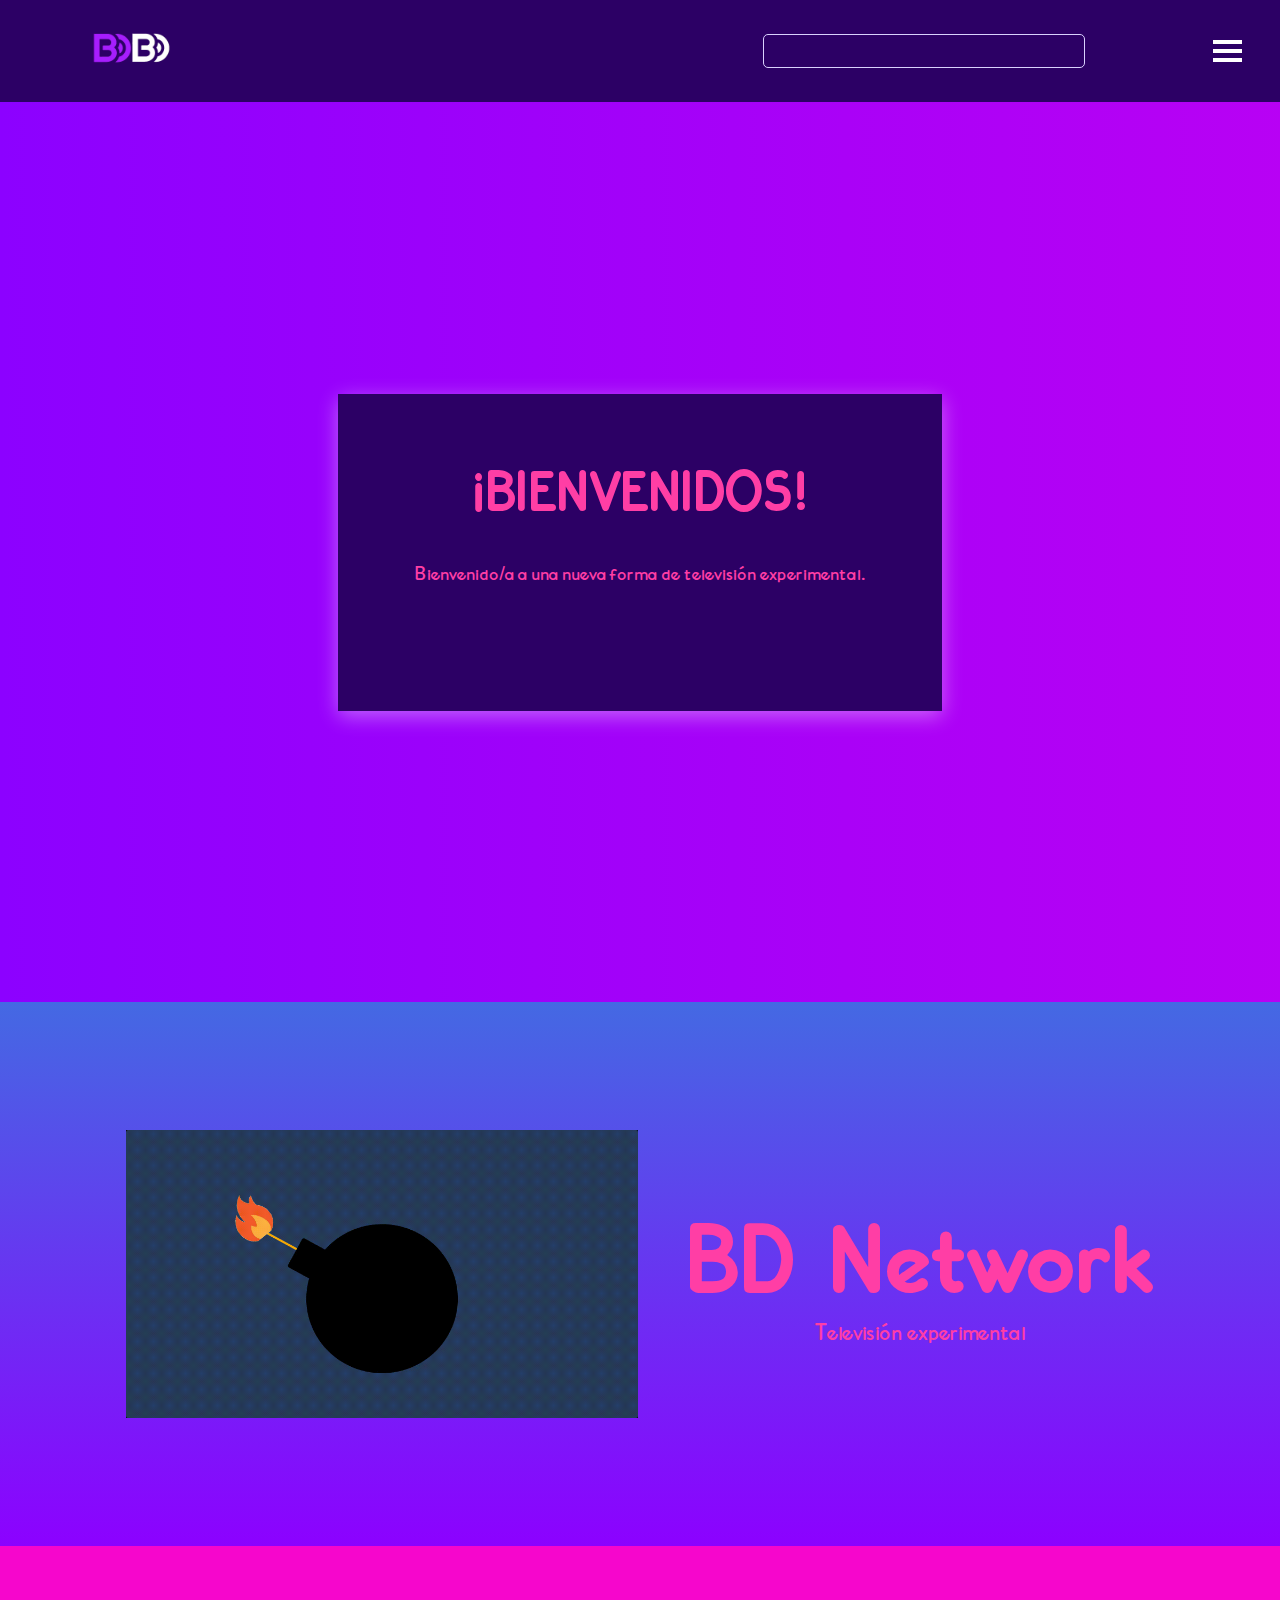
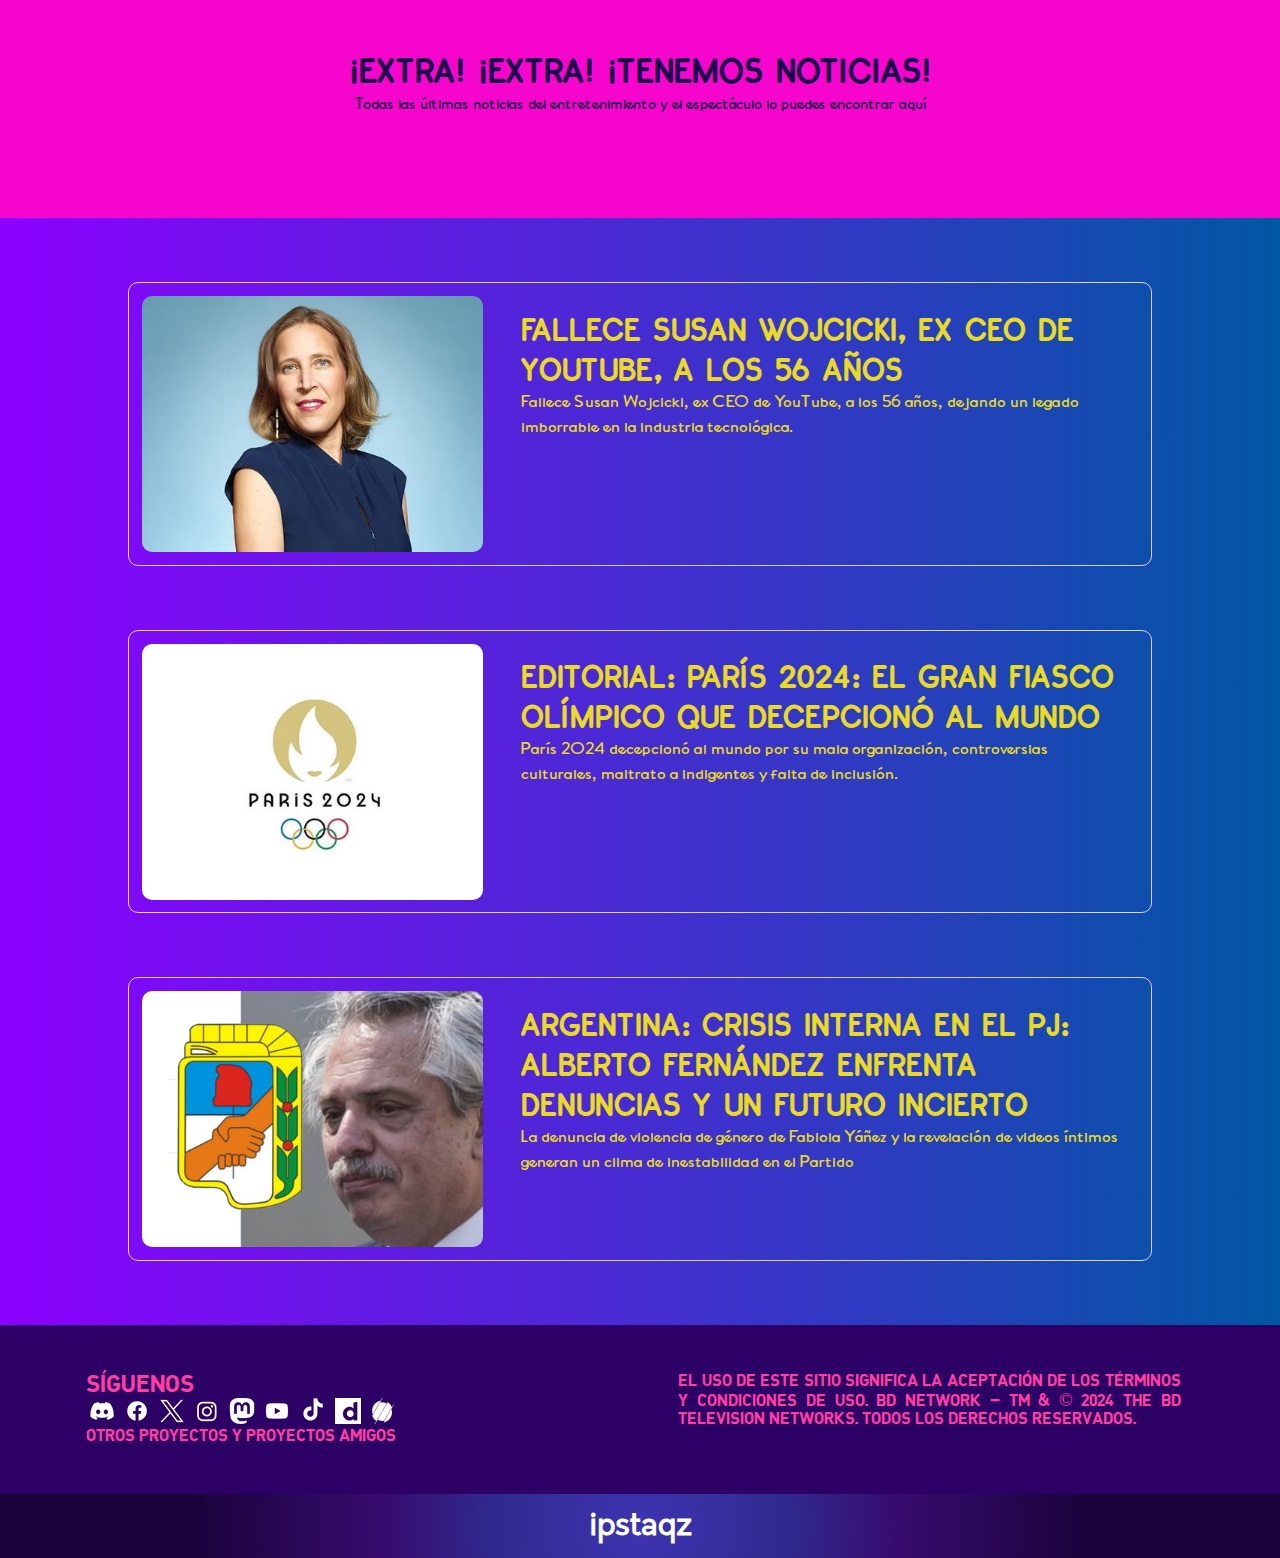
<file: index.html>
<!DOCTYPE html>
<html lang="es">

<script src="sidenav_script.js"></script>

<head>
    <meta charset="UTF-8">
    <meta name="viewport" content="width=device-width, initial-scale=1.0">
    <title>BD Nami</title>

    <link rel="stylesheet" href="sidenav_script.css">
    <link rel="stylesheet" href="style.css">
    <link rel="stylesheet" href="fonts.css">
    <link rel="stylesheet" href="responsive_index.css">


</head>

<body>

    <div id="myNav" class="overlay">
        <a href="javascript:void(0)" class="closebtn" onclick="closeNav()">&times;</a>
        <div class="overlay-content">
            <a id="lk_inicio" href="index.html">Inicio</a>
            <a id="lk_border" href="about.html">Acerca de</a>
            <a id="lk_border" href="programacion.html">Programacion</a>
            <a id="lk_border" href="live.html">En vivo</a>
            <a id="lk_border" href="BDNews.html">BDNews</a>
            <a href="#contacto.html">Contacto</a>
        </div>
    </div>


    <div id="mySidenav" class="sidenav">
        <a href="javascript:void(0)" class="closebtn" onclick="closeNav()">&times;</a>

        <a id="lk_inicio" href="index.html">Inicio</a>
        <a id="lk_border" href="about.html">Acerca de</a>
        <a id="lk_border" href="programacion.html">Programacion</a>
        <a id="lk_border" href="live.html">En vivo</a>
        <a id="lk_border" href="BDNews.html">BDNews</a>
        <a href="#contacto.html">Contacto</a>

    </div>

    <div id="main">

        <div class="menu">
            <div class="head">
                <div class="logo">
                    <a href="index.html"><img src="BD_logo.gif" alt="BD Network Logo"></a>
                </div>
            </div>



            <div class="btn_menu">
                <input type="text">
                <div class="sidenav_cont" onclick="openNav()">
                    <div class="bar1"></div>
                    <div class="bar2"></div>
                    <div class="bar3"></div>
                </div>
            </div>

        </div>

        <div class="container_bienve">
            <div class="bienvenidos">
                <h1>¡BIENVENIDOS!</h1>
                <br><br>
                <p>Bienvenido/a a una nueva forma de televisión experimental.</p>
                <br><br><br><br>
            </div>
        </div>


        <div class="kaboom_container">

            <div class="kboom">
                <img src="kboom.gif" alt="kboom">
                <div class="BD_container">
                    <h1>BD Network</h1>
                    <p>Televisión experimental</p>
                </div>
            </div>
        </div>

        <div class="extra">
            <h1>¡EXTRA! ¡EXTRA! ¡TENEMOS NOTICIAS!</h1>
            <p>Todas las últimas noticias del entretenimiento y el espectáculo lo puedes encontrar aquí</p>
        </div>

        <div class="container_articulos">

            <div class="articulo">
                <div class="img_art_cont">
                    <img src="photos/susan.png" alt="SUSAN WOJCICKI">
                </div>
                <div class="art_text_container">

                    <h1>FALLECE SUSAN WOJCICKI, EX CEO DE YOUTUBE, A LOS 56 AÑOS</h1>
                    <p>Fallece Susan Wojcicki, ex CEO de YouTube, a los 56 años, dejando un legado imborrable en la
                        industria tecnológica.</p>
                </div>
            </div>

            <div class="articulo">
                <div class="img_art_cont">
                    <img src="photos/olimpicos24.png" alt="Logo juegos olimpicos paris 2024">
                </div>


                <div class="art_text_container">
                    <h1>EDITORIAL: PARÍS 2024: EL GRAN FIASCO OLÍMPICO QUE DECEPCIONÓ AL MUNDO</h1>
                    <p>París 2024 decepcionó al mundo por su mala organización, controversias culturales, maltrato a
                        indigentes y falta de inclusión.</p>
                </div>
            </div>

            <div class="articulo">
                <div class="img_art_cont">
                    <img src="photos/alberto.png" alt="Logo juegos olimpicos paris 2024">
                </div>
                <div class="art_text_container">
                    <h1>ARGENTINA: CRISIS INTERNA EN EL PJ: ALBERTO FERNÁNDEZ ENFRENTA DENUNCIAS Y UN FUTURO INCIERTO
                    </h1>

                    <p>La denuncia de violencia de género de Fabiola Yáñez y la revelación de videos íntimos generan un
                        clima de inestabilidad en el Partido</p>
                </div>
            </div>
        </div>

        <footer>


            <div class="right">
                <p id="txt_siguenos">SÍGUENOS</p>
                <div class="cont_icons">
                    <a href="#discord"><img src="icons/discord.png" alt="Discord"></a>
                    <a href="#facebook"><img src="icons/facebook.png" alt="facebook"></a>
                    <a href="#x"><img src="icons/x.png" alt="x"></a>
                    <a href="#instagram"><img src="icons/instagram.png" alt="instagram"></a>
                    <a href="#mastodon"> <img src="icons/mastodon.png" alt="mastodon"></a>
                    <a href="#youtube"><img src="icons/youtube.png" alt="youtube"></a>
                    <a href="#tiktok"><img src="icons/tiktok.png" alt="tiktok"></a>
                    <a href="#dailymotion"><img src="icons/dailymotion.png" alt="dailymotion"></a>
                    <a href="#triller"><img src="icons/triller.png" alt="triller"></a>
                </div>
                <p>OTROS PROYECTOS Y PROYECTOS AMIGOS</p>
            </div>

            <div class="left">
                <p>EL USO DE ESTE SITIO SIGNIFICA LA ACEPTACIÓN DE LOS TÉRMINOS Y CONDICIONES DE USO. BD NETWORK – TM &
                    ©
                    2024 THE BD TELEVISION NETWORKS. TODOS LOS DERECHOS RESERVADOS.</p>
            </div>
        </footer>
    </div>

    <div class="ipstaqz">
        <h1>ipstaqz</h1>
    </div>

</body>

</html>
</file>
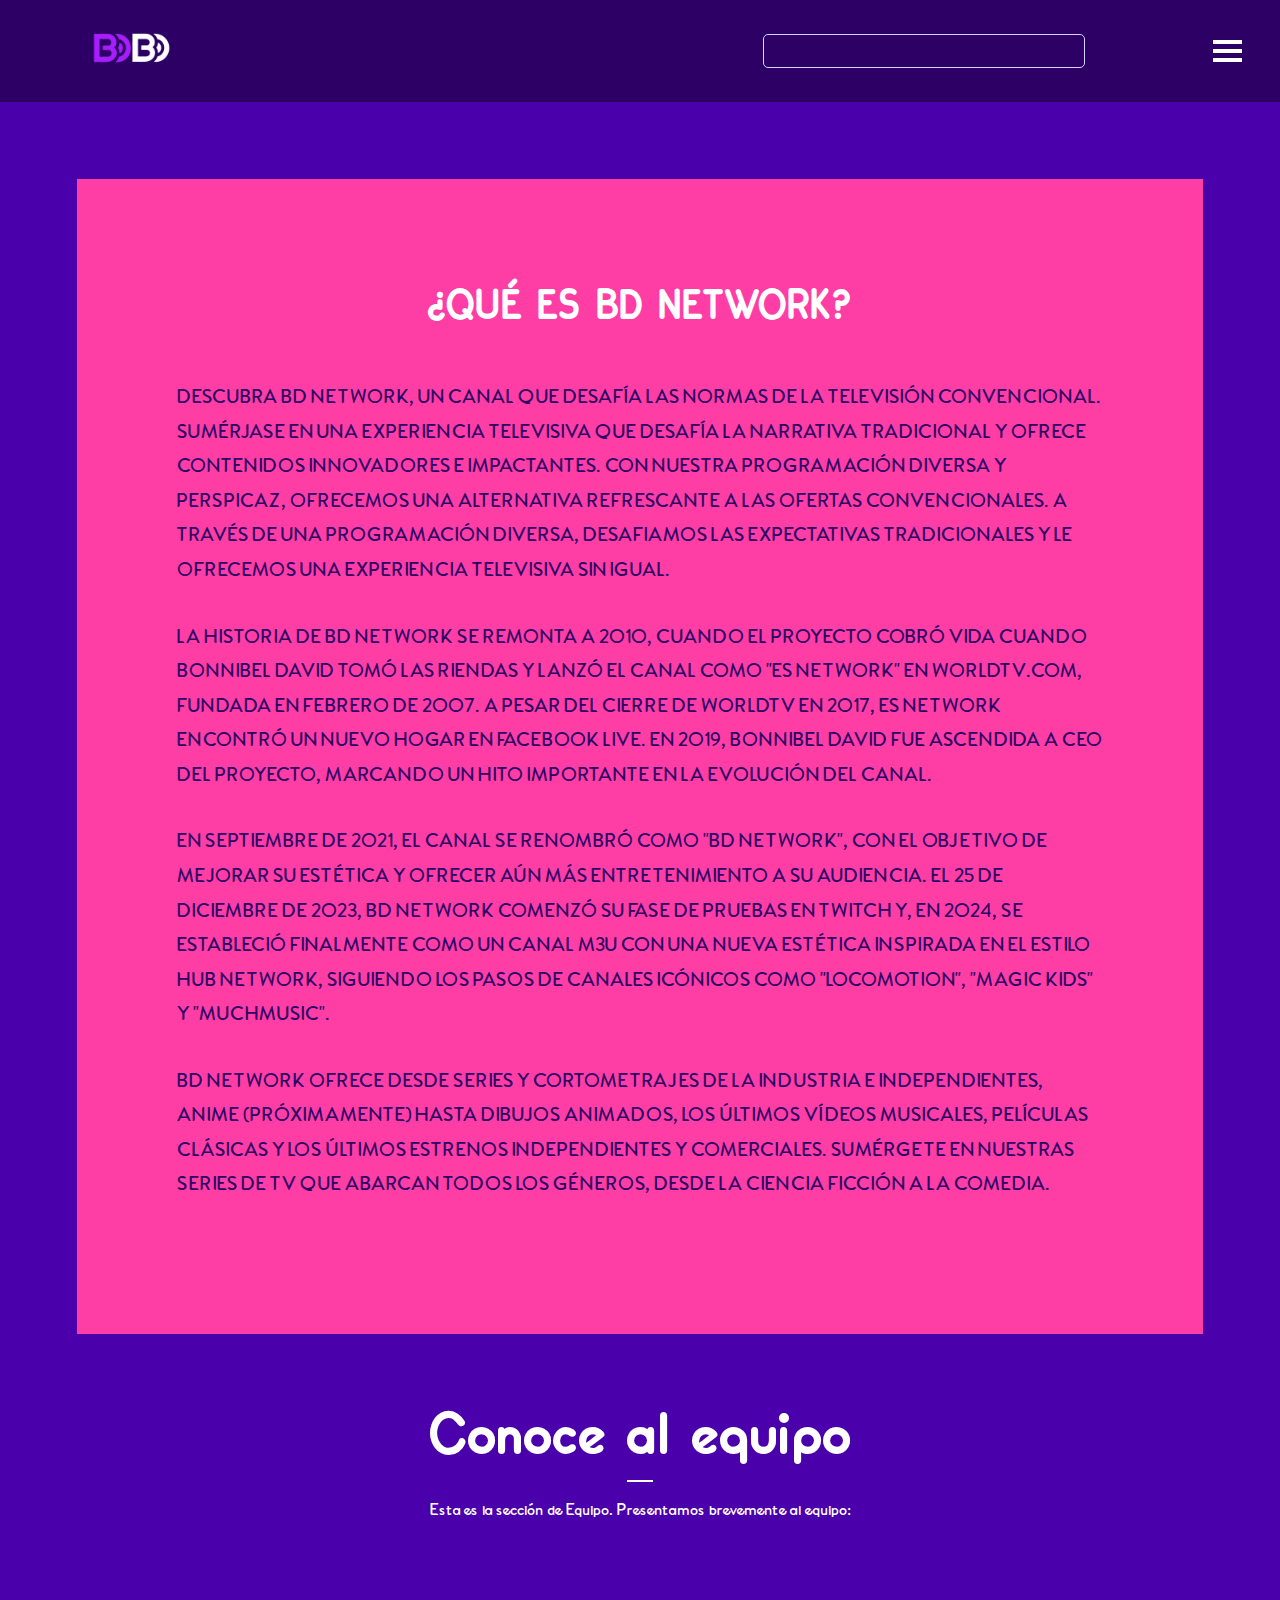
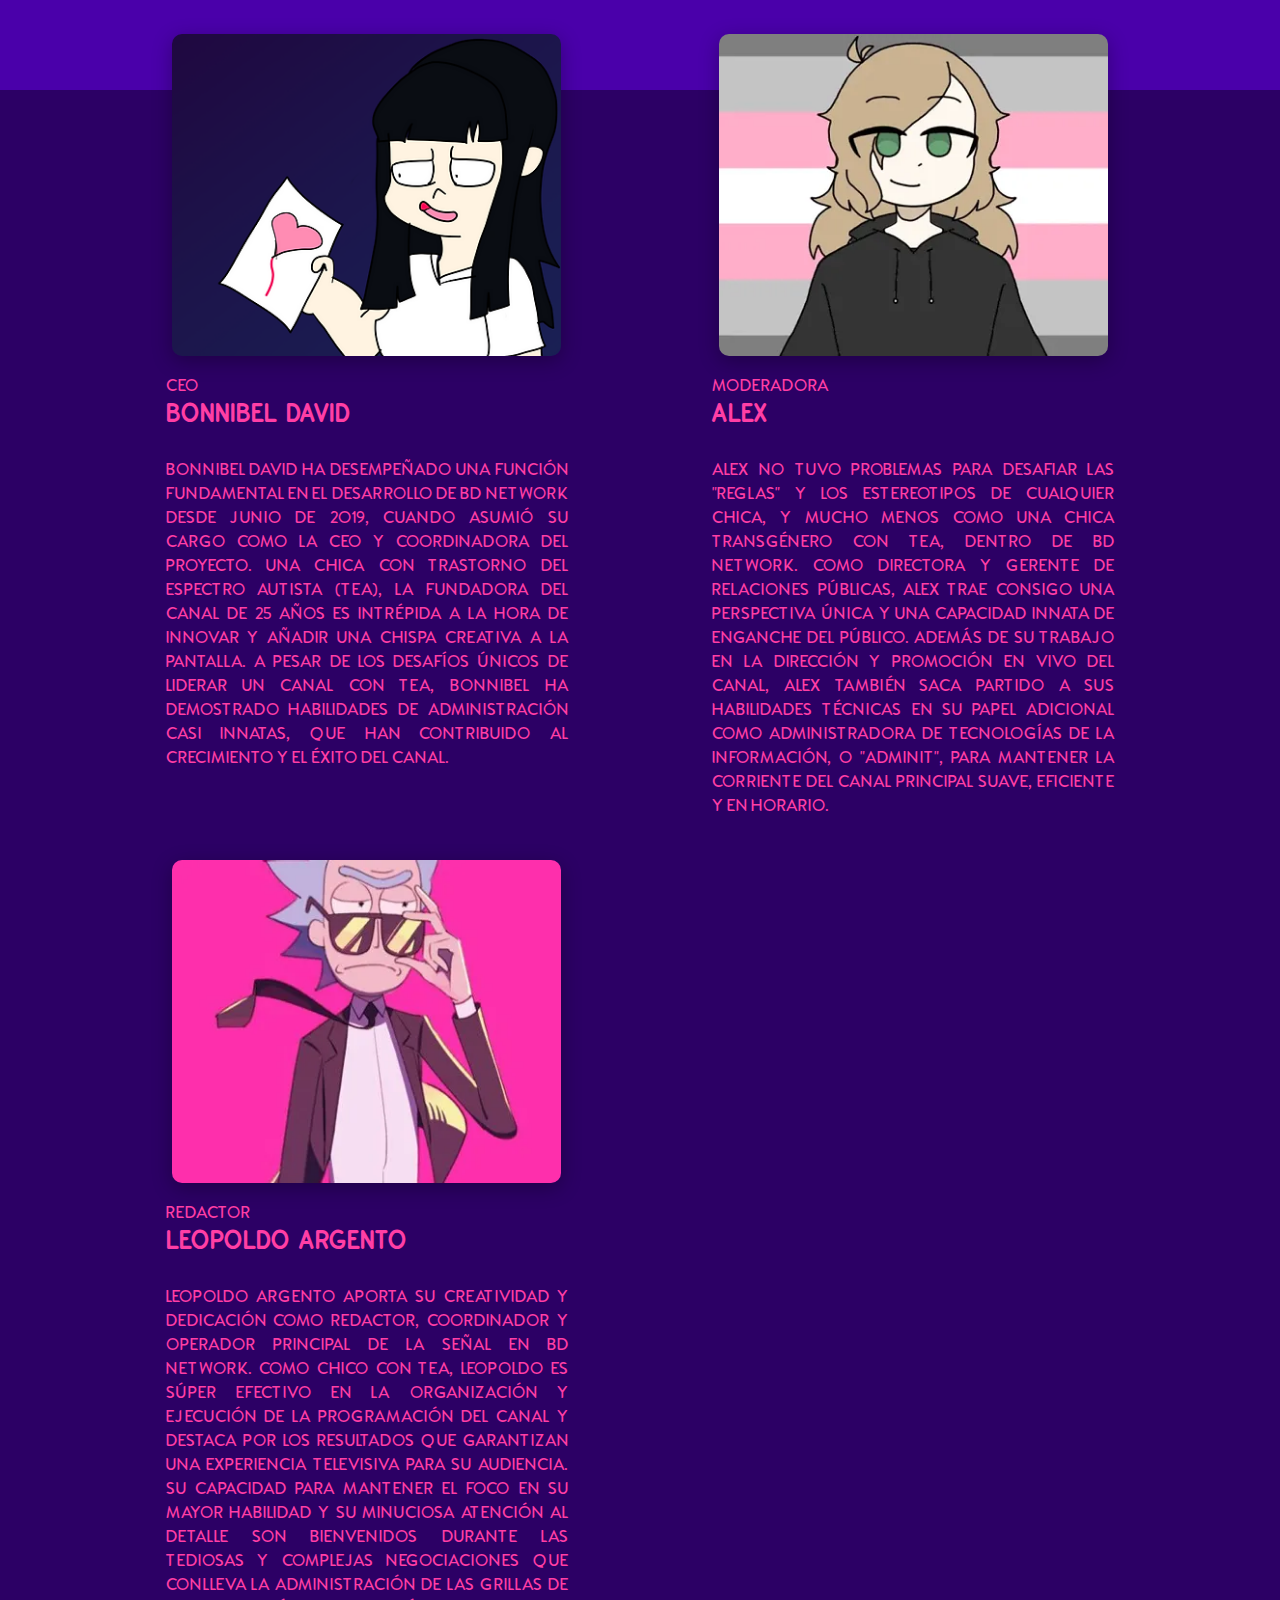
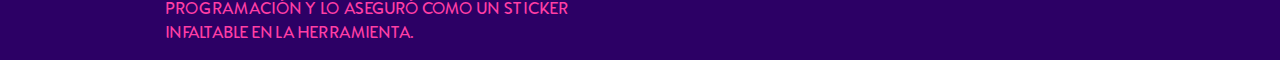
<file: about.html>
<!DOCTYPE html>
<html lang="es">

<script src="sidenav_script.js"></script>

<head>
    <meta charset="UTF-8">
    <meta name="viewport" content="width=device-width, initial-scale=1.0">
    <title>Sobre nosotros</title>

    <link rel="stylesheet" href="sidenav_script.css">
    <link rel="stylesheet" href="about_style.css">
    <link rel="stylesheet" href="fonts.css">
    <link rel="stylesheet" href="responsive_index.css">
</head>

<body>

    <div id="myNav" class="overlay">
        <a href="javascript:void(0)" class="closebtn" onclick="closeNav()">&times;</a>
        <div class="overlay-content">
            <a id="lk_inicio" href="index.html">Inicio</a>
            <a id="lk_border" href="about.html">Acerca de</a>
            <a id="lk_border" href="programacion.html">Programacion</a>
            <a id="lk_border" href="live.html">En vivo</a>
            <a id="lk_border" href="BDNews.html">BDNews</a>
            <a href="#contacto.html">Contacto</a>
        </div>
    </div>


    <div id="mySidenav" class="sidenav">
        <a href="javascript:void(0)" class="closebtn" onclick="closeNav()">&times;</a>

        <a id="lk_inicio" href="index.html">Inicio</a>
        <a id="lk_border" href="about.html">Acerca de</a>
        <a id="lk_border" href="programacion.html">Programacion</a>
        <a id="lk_border" href="live.html">En vivo</a>
        <a id="lk_border" href="BDNews.html">BDNews</a>
        <a href="#contacto.html">Contacto</a>

    </div>

    <div id="main">

        <div class="menu">

            <div class="head">
                <div class="logo">
                    <a href="index.html"><img src="BD_logo.gif" alt="BD Network Logo"></a>
                </div>
            </div>



            <div class="btn_menu">
                <input type="text">
                <div class="sidenav_cont" onclick="openNav()">
                    <div class="bar1"></div>
                    <div class="bar2"></div>
                    <div class="bar3"></div>
                </div>
            </div>

        </div>


        <div class="background-container">
            <div class="cuerpo">
                <div class="whatIs">

                    <h1 style="margin-bottom: 4vi;">¿QUÉ ES BD NETWORK?</h1>

                    <p>DESCUBRA BD NETWORK, UN CANAL QUE DESAFÍA LAS NORMAS DE LA TELEVISIÓN CONVENCIONAL. SUMÉRJASE EN
                        UNA EXPERIENCIA TELEVISIVA QUE DESAFÍA LA NARRATIVA TRADICIONAL Y OFRECE CONTENIDOS INNOVADORES
                        E IMPACTANTES. CON NUESTRA PROGRAMACIÓN DIVERSA Y PERSPICAZ, OFRECEMOS UNA ALTERNATIVA
                        REFRESCANTE A LAS OFERTAS CONVENCIONALES. A TRAVÉS DE UNA PROGRAMACIÓN DIVERSA, DESAFIAMOS LAS
                        EXPECTATIVAS TRADICIONALES Y LE OFRECEMOS UNA EXPERIENCIA TELEVISIVA SIN IGUAL.</p>

                    <p>LA HISTORIA DE BD NETWORK SE REMONTA A 2010, CUANDO EL PROYECTO COBRÓ VIDA CUANDO BONNIBEL DAVID
                        TOMÓ LAS RIENDAS Y LANZÓ EL CANAL COMO "ES NETWORK" EN WORLDTV.COM, FUNDADA EN FEBRERO DE 2007.
                        A PESAR DEL CIERRE DE WORLDTV EN 2017, ES NETWORK ENCONTRÓ UN NUEVO HOGAR EN FACEBOOK LIVE. EN
                        2019, BONNIBEL DAVID FUE ASCENDIDA A CEO DEL PROYECTO, MARCANDO UN HITO IMPORTANTE EN LA
                        EVOLUCIÓN DEL CANAL.</p>

                    <p>EN SEPTIEMBRE DE 2021, EL CANAL SE RENOMBRÓ COMO "BD NETWORK", CON EL OBJETIVO DE MEJORAR SU
                        ESTÉTICA Y OFRECER AÚN MÁS ENTRETENIMIENTO A SU AUDIENCIA. EL 25 DE DICIEMBRE DE 2023, BD
                        NETWORK COMENZÓ SU FASE DE PRUEBAS EN TWITCH Y, EN 2024, SE ESTABLECIÓ FINALMENTE COMO UN CANAL
                        M3U CON UNA NUEVA ESTÉTICA INSPIRADA EN EL ESTILO HUB NETWORK, SIGUIENDO LOS PASOS DE CANALES
                        ICÓNICOS COMO "LOCOMOTION", "MAGIC KIDS" Y "MUCHMUSIC".</p>

                    <p>BD NETWORK OFRECE DESDE SERIES Y CORTOMETRAJES DE LA INDUSTRIA E INDEPENDIENTES, ANIME
                        (PRÓXIMAMENTE) HASTA DIBUJOS ANIMADOS, LOS ÚLTIMOS VÍDEOS MUSICALES, PELÍCULAS CLÁSICAS Y LOS
                        ÚLTIMOS ESTRENOS INDEPENDIENTES Y COMERCIALES. SUMÉRGETE EN NUESTRAS SERIES DE TV QUE ABARCAN
                        TODOS LOS GÉNEROS, DESDE LA CIENCIA FICCIÓN A LA COMEDIA.</p>
                </div>

                <div class="meetTeam">
                    <div style="text-align: center; justify-content: center; align-items: center; margin: 5vi;">
                        <h1>Conoce al equipo</h1>
                        <center>
                            <div
                                style="width: 2vi; height: 0.2vi; background-color: white; text-align: center; justify-content: center; align-items: center; margin-top: 1vi;">
                            </div>
                        </center>
                        <p style="margin-top: 1.2vi;">Esta es la sección de Equipo. Presentamos brevemente al equipo:
                        </p>
                    </div>

                    <div class="personas">
                        <div class="person_container">

                            <div class="person_item_responsive">
                                <div class="person_item">
                                    <center>
                                        <img src="photos/bonniebel.png" alt="BONNIBEL">
                                    </center>
                                    <div class="person_text">
                                        <div class="person_title">
                                            <p>CEO</p>
                                            <h1>BONNIBEL DAVID</h1>
                                        </div>
                                        <div class="person_description">
                                            <p>BONNIBEL DAVID HA DESEMPEÑADO UNA FUNCIÓN FUNDAMENTAL EN EL DESARROLLO DE
                                                BD
                                                NETWORK DESDE JUNIO DE 2019, CUANDO ASUMIÓ SU CARGO COMO LA CEO Y
                                                COORDINADORA DEL PROYECTO. UNA CHICA CON TRASTORNO DEL ESPECTRO AUTISTA
                                                (TEA), LA FUNDADORA DEL CANAL DE 25 AÑOS ES INTRÉPIDA A LA HORA DE
                                                INNOVAR Y
                                                AÑADIR UNA CHISPA CREATIVA A LA PANTALLA. A PESAR DE LOS DESAFÍOS ÚNICOS
                                                DE
                                                LIDERAR UN CANAL CON TEA, BONNIBEL HA DEMOSTRADO HABILIDADES DE
                                                ADMINISTRACIÓN CASI INNATAS, QUE HAN CONTRIBUIDO AL CRECIMIENTO Y EL
                                                ÉXITO
                                                DEL CANAL.</p>
                                        </div>
                                    </div>
                                </div>
                            </div>

                            <div class="person_item_responsive">
                                <div class="person_item">
                                    <center><img src="photos/alex.png" alt="ALEX"></center>
                                    <div class="person_text">
                                        <div class="person_title">
                                            <p>MODERADORA</p>
                                            <h1>ALEX</h1>
                                        </div>
                                        <div class="person_description">
                                            <p>ALEX NO TUVO PROBLEMAS PARA DESAFIAR LAS "REGLAS" Y LOS ESTEREOTIPOS DE
                                                CUALQUIER CHICA, Y MUCHO MENOS COMO UNA CHICA TRANSGÉNERO CON TEA,
                                                DENTRO DE
                                                BD NETWORK. COMO DIRECTORA Y GERENTE DE RELACIONES PÚBLICAS, ALEX TRAE
                                                CONSIGO UNA PERSPECTIVA ÚNICA Y UNA CAPACIDAD INNATA DE ENGANCHE DEL
                                                PÚBLICO. ADEMÁS DE SU TRABAJO EN LA DIRECCIÓN Y PROMOCIÓN EN VIVO DEL
                                                CANAL,
                                                ALEX TAMBIÉN SACA PARTIDO A SUS HABILIDADES TÉCNICAS EN SU PAPEL
                                                ADICIONAL
                                                COMO ADMINISTRADORA DE TECNOLOGÍAS DE LA INFORMACIÓN, O "ADMINIT", PARA
                                                MANTENER LA CORRIENTE DEL CANAL PRINCIPAL SUAVE, EFICIENTE Y EN HORARIO.
                                            </p>
                                        </div>
                                    </div>
                                </div>
                            </div>

                            <div class="person_item_responsive">
                                <div class="person_item">
                                    <center><img src="photos/leopoldo.png" alt="LEOPOLDO"></center>
                                    <div class="person_text">
                                        <div class="person_title">
                                            <p>REDACTOR</p>
                                            <h1>LEOPOLDO ARGENTO</h1>
                                        </div>
                                        <div class="person_description">
                                            <p>LEOPOLDO ARGENTO APORTA SU CREATIVIDAD Y DEDICACIÓN COMO REDACTOR,
                                                COORDINADOR Y OPERADOR PRINCIPAL DE LA SEÑAL EN BD NETWORK. COMO CHICO
                                                CON
                                                TEA, LEOPOLDO ES SÚPER EFECTIVO EN LA ORGANIZACIÓN Y EJECUCIÓN DE LA
                                                PROGRAMACIÓN DEL CANAL Y DESTACA POR LOS RESULTADOS QUE GARANTIZAN UNA
                                                EXPERIENCIA TELEVISIVA PARA SU AUDIENCIA. SU CAPACIDAD PARA MANTENER EL
                                                FOCO
                                                EN SU MAYOR HABILIDAD Y SU MINUCIOSA ATENCIÓN AL DETALLE SON BIENVENIDOS
                                                DURANTE LAS TEDIOSAS Y COMPLEJAS NEGOCIACIONES QUE CONLLEVA LA
                                                ADMINISTRACIÓN DE LAS GRILLAS DE PROGRAMACIÓN Y LO ASEGURÓ COMO UN
                                                STICKER
                                                INFALTABLE EN LA HERRAMIENTA.</p>
                                        </div>
                                    </div>
                                </div>
                            </div>
                        </div>
                    </div>
                </div>
            </div>

</body>

</html>
</file>
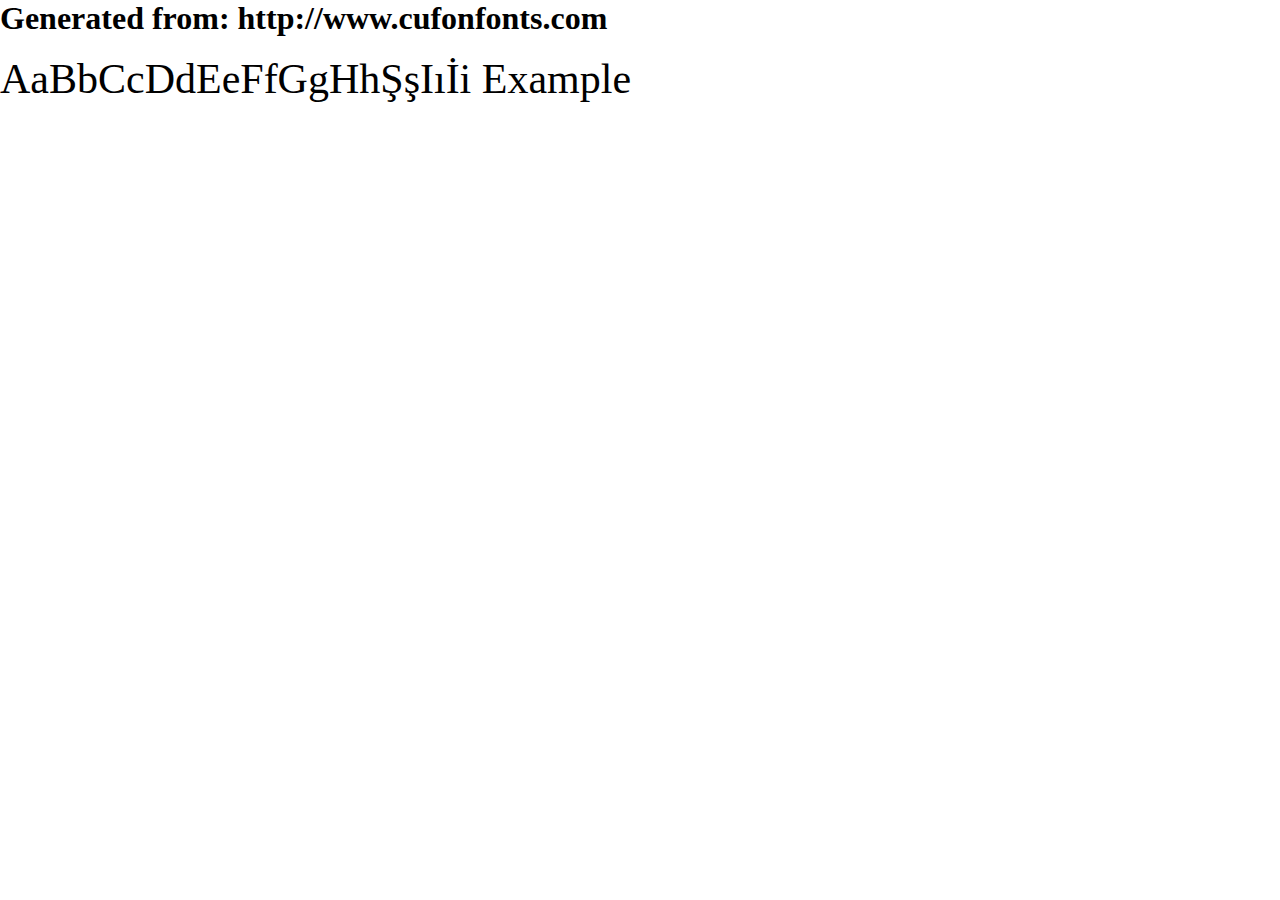
<file: example.html>
<!DOCTYPE html>
<html xmlns="http://www.w3.org/1999/xhtml">
<head>
    <meta http-equiv="Content-Type" content="text/html; charset=utf-8"/>
    <link rel="stylesheet" type="text/css"
          href="style.css"/>
</head>

<body>

<h1>Generated from: http://www.cufonfonts.com</h1><br/>
<h1 style="font-family:'HublishRedux Regular';font-weight:normal;font-size:42px">AaBbCcDdEeFfGgHhŞşIıİi Example</h1>


</body>
</html>
</file>
<file: sidenav_script.css>
body {
    transition: background-color .5s;
}


:root{
    --texto: #F9A5C7;
    --fondo: #070645;
    --text-font: 'Hub Oishii Custom';
}

/***Desktop Design***/
.sidenav {
    height: 100%;
    width: 0;
    position: fixed;
    z-index: 1;
    top: 0;
    left: 0;
    background-color: var(--fondo);
    overflow-x: hidden;
    transition: 0.5s;
    padding-top: 60px;
}

.sidenav a {
    padding: 8px 8px 8px 32px;
    text-decoration: none;
    font-size: 25px;
    color: var(--texto);
    display: block;
    transition: 0.3s;
    font-family: var(--text-font);
}

.sidenav a:hover {
    color: #f1f1f1;
}

.sidenav .closebtn {
    position: absolute;
    top: 0;
    right: 25px;
    font-size: 36px;
    margin-left: 50px;
}

#main {
    transition: margin-left .5s;
    padding: 16px;
}

@media screen and (max-height: 450px) {
    .sidenav {
        padding-top: 15px;
    }

    .sidenav a {
        font-size: 18px;
    }
}

.sidenav_cont {
    display: inline-block;
    cursor: pointer;
}


.bar1,
.bar2,
.bar3 {
    width: 1.8em;
    height: 0.25em;
    background-color: #ffffff;
    margin: 5px 0;
    transition: 0.4s;
}



/***Mobile Design***/

.overlay {
    height: 0%;
    width: 100%;
    position: fixed;
    z-index: 2;
    top: 0;
    left: 0;
    background-color: var(--fondo);
    
    overflow-y: hidden;
    transition: 0.5s;
  }
  
  .overlay-content {
    position: relative;
    top: 25%;
    width: 100%;
    text-align: center;
    margin-top: 30px;
  }
  
  .overlay a {
    padding: 8px;
    text-decoration: none;
    font-size: 4vw;
    color: var(--texto);
    font-family: var(--text-font);
    display: block;
    transition: 0.3s;
  }
  
  .overlay a:hover, .overlay a:focus {
    color: #f1f1f1;
  }
  
  .overlay .closebtn {
    position: absolute;
    top: 20px;
    right: 45px;
    font-size: 60px;
  }
  
  @media screen and (max-height: 450px) {
    .overlay {overflow-y: auto;}
    .overlay a {font-size: 20px}
    .overlay .closebtn {
    font-size: 40px;
    top: 15px;
    right: 35px;
    }
  }
</file>
<file: style.css>
* {
    padding: 0;
    margin: 0;
}

#main {
    padding: 0;
    margin: 0;
}

:root {
    --color-texto: #FF3EA5;
    /*--color-fondo: #280069;*/
    /*--color-texto: #FFB1CA;*/
    /*--color-fondo: #6800DE;*/

    --color-fondo: #2C0065;

    --title-font: 'Cennerik';
    --text-font: 'Hub Oishii Custom';
}

.menu {
    position: fixed;
    top: 0;
    z-index: 1;
    display: flex;
    align-items: center;


    background-color: var(--color-fondo);

    height: 8vw;
    width: 100%;

    .head {
        
        display: flex;

        align-items: center;
        text-align: center;
        justify-content: center;

        .logo {

            img {
                width: 10vw;
            }

            margin-left: 3rem;
        }
    }

    .btn_menu {
        position: absolute;

        right: 3vi;
        float: right;
        display: flex;
        flex-direction: row;
        justify-content: right;
        align-items: center;
        /*background-color: #ecc7dc;*/
        border-radius: 7px;

        input {
            font-family: Hub Oishii Custom;
            font-size: 2em;
            /*color: var(--color-texto);*/

            width: 10em;
            height: 1em;

            background: rgba(0, 0, 0, 0);
            border: 1px solid #D9D1FE;
            border-radius: 5px;
            outline: none;
            margin-right: 4em;
        }

        a {
            padding-left: 0.8rem;
            padding-right: 0.8rem;
            padding-top: 0.2rem;
            padding-bottom: 0.4rem;

            margin: 0.1rem;

            color: var(--color-texto);

            font-family: var(--text-font);
            font-size: 1.05em;
            font-weight: medium;

            text-decoration: none;
        }

        /*#lk_border {
            border-right: 1px solid rgb(65, 65, 65);
        }*/

        #lk_inicio {
            /*border-right: 1px solid rgb(65, 65, 65);*/
            color: #ffffff;
        }
    }

}

.container_bienve {
    /*background: linear-gradient(90deg, #8C01FF 0%, #FF01E0 100%);*/
    /*height:200px;*/
    margin-top: 8vw;
    background: rgb(189, 189, 189);
    background: linear-gradient(90deg, rgba(140, 1, 255, 1) 0%, rgba(170, 1, 247, 1) 22%, rgba(204, 1, 240, 1) 50%, rgba(226, 0, 232, 1) 64%, rgba(196, 0, 255, 1) 82%, rgba(182, 0, 255, 1) 100%);
    background-size: 300% 100%;
    animation: gradient 5s ease infinite;

    display: flex;
    height: 100vh;

    justify-content: center;
    align-items: center;
    text-align: center;


    .bienvenidos {
        background: var(--color-fondo);
        box-shadow: 0 5px 20px 0 rgba(255, 255, 255, 0.4);
        display: flex;
        flex-direction: column;


        justify-content: center;
        text-align: center;
        align-items: center;

        padding-left: 6vw;
        padding-right: 6vw;
        padding-top: 5vw;
        padding-bottom: 4vw;

        h1 {
            font-family: var(--title-font);
            font-weight: 800;
            font-size: 4vw;

            color: var(--color-texto);
        }

        p {
            text-decoration: none;

            font-family: var(--text-font);
            font-size: 1.5vw;
            font-weight: normal;
            color: var(--color-texto);
        }
    }
}

@keyframes gradient {
    0% {
        background-position: 0% 50%;
    }

    50% {
        background-position: 100% 50%;
    }

    100% {
        background-position: 0% 50%;
    }
}



.kaboom_container {
    background: rgb(189, 189, 189);
    background: linear-gradient(180deg, #4469E3 0%, #8C01FF 100%);
    background-size: 300% 100%;
    animation: gradient 2s ease infinite;
    height: 100%;
    
    display: flex;
    

    justify-content: center;
    text-align: center;
    align-items: center;

    .kboom {
        display: flex;
        flex-direction: row;
        /*background: brown;*/
        justify-content: center;
        text-align: center;
        align-items: center;


        padding-top: 10vw;
        padding-bottom: 10vw;
        padding-left: 3vw;
        padding-right: 3vw;


        img {
            width: 40vw;
            object-fit: cover;
        }


        .BD_container {
            padding-left: 3rem;

            h1 {
                font-family: var(--title-font);
                font-weight: 600;
                font-style: normal;
                font-size: 7vw;
                color: var(--color-texto);
            }

            p {
                text-decoration: none;
                font-family: var(--text-font);
                font-size: 1.8vw;
                color: var(--color-texto);
            }
        }
    }

}

.extra {
    display: flex;
    flex-direction: column;

    padding-top: 8vw;
    padding-bottom: 8vw;

    text-align: center;
    align-items: center;
    justify-content: center;

    background: rgb(246, 6, 204);

    h1 {
        font-family: var(--title-font);
        font-weight: 600;
        font-style: normal;
        font-size: 2.6vw;
        color: #1C004E;
    }

    p {
        text-decoration: none;
        font-family: var(--text-font);
        font-size: 1.3vw;
        font-weight: 1200;
        color: #1C004E;
    }
}

.container_articulos {
    /*background: #0057A3;*/
    background: linear-gradient(90deg, rgba(140, 1, 255, 1) 0%, rgba(0, 87, 163, 1) 100%);

    display: flex;
    flex-direction: column;
    justify-content: center;

    padding-left: 10vw;
    padding-right: 10vw;
    padding-bottom: 5vw;


    .articulo {
        /*background: linear-gradient(90deg, rgba(140,1,255,1) 0%, rgba(0,87,163,1) 100%);*/
        /*background: blanchedalmond;*/
        border: 1px solid #D9D1FE;
        border-radius: 10px;
        /*background: brown;*/
        display: flex;
        flex-direction: row;

        margin-top: 4em;
        height: 50%;

        .img_art_cont {
            display: flex;
            justify-content: center;
            text-align: center;
            align-items: center;

            margin: 1vw;

            /*background-color: #1C004E;*/
            img {
                height: 20vw;
                position: relative;
                /*border-radius: 10px 0px 0px 10px;*/
                border-radius: 10px;
            }
        }

        h1 {
            font-family: var(--title-font);
            font-weight: 600;
            font-style: normal;
            font-size: 2.4vw;
            color: #E8DA26;
            overflow: hidden;
            box-sizing: inherit;
            overflow-wrap: break-word;
            text-overflow: ellipsis;
            /*background: hotpink;*/
        }

        p {
            /*background: darkcyan;*/
            font-family: var(--text-font);
            font-size: 1.4vw;
            font-weight: 1200;
            color: #E8DA26;
            overflow: hidden;
            box-sizing: inherit;
            overflow-wrap: break-word;
        }

        .art_text_container {
            /*background: blueviolet;*/
            margin: 2vw;


            .title_cont {
                height: 30vw;
                text-overflow: ellipsis;
                overflow: hidden;
            }

            .text_cont {
                height: 20vw;
                text-overflow: ellipsis;
                overflow: hidden;
            }

            /*background: crimson;*/
        }
    }
}

footer {
    background: #2C0065;
    display: flex;
    flex-direction: row;



    p {
        font-family: "HublishRedux Regular";
        color: var(--color-texto);
        font-size: 1.4vw;
    }

    padding: 3em;

    .left {
        float: left;
        width: 50%;
        /*background: chartreuse;*/
        text-align: justify;

        margin-left: 4vw;
        margin-right: 4vw;

    }

    .right {
        margin-left: 3vw;
        margin-right: 3vw;
        float: right;
        width: 50%;
        /*background: blanchedalmond;*/
        margin-bottom: 0.1vw;

        #txt_siguenos {
            font-size: 2vw;
        }

        .cont_icons {
            img {
                margin-left: 0.2vw;
                margin-right: 0.2vw;
            }
        }
    }
}

.ipstaqz {
    background: rgb(69, 110, 170);
    background: radial-gradient(circle, rgba(69, 110, 170, 1) 0%, rgba(61, 52, 177, 1) 0%, rgba(48, 42, 142, 1) 23%, rgba(55, 12, 111, 1) 40%, rgba(27, 2, 59, 1) 70%);
    /*background: black;*/
    height: 5vw;
    padding-left: 1vw;
    padding-right: 1vw;
    user-select: none;
    display: flex;
    justify-content: center;
    align-items: center;
    text-align: center;
    font-size: 1.2vw;
    font-family: "Orkney";
    color: white;
}
</file>
<file: fonts.css>
@font-face {
    font-family: "AvenirLight";
    src: url("//static.parastorage.com/services/santa-resources/resources/viewer/user-site-fonts/fonts/Avenir_Family_Pack/v1/AvenirLTW05-35Light.woff2") format("woff2"), url("//static.parastorage.com/services/santa-resources/resources/viewer/user-site-fonts/fonts/Avenir_Family_Pack/v1/AvenirLTW05-35Light.woff") format("woff");
    font-display: swap;
}

@import url('https://fonts.googleapis.com/css2?family=Varela+Round&display=swap');

.varela-round-regular {
    font-family: "Varela Round", sans-serif;
    font-weight: 400;
    font-style: normal;
}

@font-face {
    font-family: 'HublishRedux Regular';
    font-style: normal;
    font-weight: normal;
    src: local('HublishRedux Regular'), url('fonts/hublishreduxRC3.woff') format('woff');
}

@font-face {
    font-family: 'Hub Oishii Custom';
    src: local('Hub Oishii Custom Medium'), url('fonts/Hub-Oishii-Custom-Medium.ttf') format('woff');
    font-style: normal;
    font-weight: normal;
}
@font-face {
    font-family: 'Hub Oishii Custom';
    src: local('Hub Oishii Custom Black'), url('fonts/Hub-Oishii-Custom-Black.ttf') format('woff');
    font-style: normal;
    font-weight: bold;
}
@font-face {
    font-family: 'Hublese P';
    src: local('Hublese P Bold'), url('fonts/Hublese-P-Bold.ttf') format('woff');
    font-style: normal;
    font-weight: bold;
}
@font-face {
    font-family: 'Hublese P';
    src: local('Hublese P'), url('fonts/Hublese-P.ttf') format('woff');
    font-style: normal;
    font-weight: normal;
}

@font-face {
    font-family: 'Cennerik';
    src: local('Cennerik Bold'), url('fonts/Cennerik-Bold.ttf') format('woff');
    font-style:normal;
    font-weight: normal;
}

@font-face {
    font-family: 'Cennerik';
    src: local('Cennerik Extra Bold'), url('fonts/Cennerik-ExtraBold.ttf') format('woff');
    font-weight: 800;
    font-style: bolder;
}
@font-face {
    font-family: 'Orkney';
    src: local('Orkney Regular'), url('fonts/Orkney-Regular.ttf') format('woff');
    font-weight: normal;
    font-style: normal;
}
</file>
<file: responsive_index.css>
@media screen and (max-width: 1100px) {
    .menu {
        .head {

            .logo {
                img {
                    width: 20vw;
                }

                margin-left: 3rem;
            }
        }
    }

    .container_bienve {

        .bienvenidos {

            padding-left: 4vw;
            padding-right: 4vw;
            padding-top: 8vw;
            padding-bottom: 12vw;

            margin: 5%;

            h1 {
                font-size: 6.5vw;
            }

            p {
                font-size: 2.5vw;
            }
        }
    }
}

@media screen and (max-width: 850px) {



    .sidenav {
        display: none;
    }

    .menu {
        height: 15vw;

        .head {
            .logo {
                img {
                    width: 15vw;
                }

                margin-left: 3rem;
            }
        }

        .btn_menu {
            input {
                display: none;
            }
        }
    }

    .container_bienve {

        .bienvenidos {

            padding-left: 8vw;
            padding-right: 8vw;
            padding-top: 12vw;
            padding-bottom: 30vw;

            margin: 5%;

            h1 {
                font-size: 10vw;
            }

            p {
                font-size: 5vw;
            }
        }
    }

    .kaboom_container {
        .kboom {

            flex-direction: column;

            padding-top: 7vw;
            padding-bottom: 7vw;
            padding-left: 3vw;
            padding-right: 3vw;

            img {
                width: 70vw;
            }

            .BD_container {
                padding-left: 0;
                padding-top: 6vw;

                h1 {
                    font-size: 10vw;
                }

                p {
                    font-size: 4.5vw;
                }
            }
        }
    }

    .extra {
        padding: 10vh;
        height: 15vh;

        h1 {
            font-size: 4vw;
        }

        p {
            font-size: 3vw
        }
    }

    .container_articulos {

        .articulo {
            flex-direction: column;

            .img_art_cont {
                img {
                    border-radius: 10px;
                    padding-top: 2vw;
                    height: 40vw;
                }
            }

            h1{
                padding-top: 3vw;
                font-size: 4vw;
            }
            p{
                padding-top: 2vw;
                font-size: 3vw;
            }
        }
    }

    footer{
        flex-direction: column;
        .right{
            justify-content: center;
            align-items: center;
            text-align: center;
            float: left;
            width: 100%;
            top: 0;
            margin: 0;
            
            p{
                font-size: 3vw;
                padding-top: 1vw;
            }
            #txt_siguenos {
                font-size: 4.5vw;
                padding-bottom: 1vw;
            }
            img{
                height: 5vw;
            }
        }


        .left{
            margin-top: 5vw;
            padding-top: 5vw;
            text-align: justify;
            width: 100%;
            margin: 0;
            float: right;

            p{
                font-size: 3vw;
            }
        }
    }

    .ipstaqz{
        h1{
            font-size: 3.5vw;
            padding-top: 1vw;
            padding-bottom: 1vw;
        }
    }
}

@media screen and (max-width: 550px) {

    .overlay a{
        font-size: 9vw;
    }

    .menu {
        height: 20vw;

        .head {

            .logo {
                img {
                    margin: 1vw;
                    width: 25vw;
                }

                margin-left: 0.5rem;
            }
        }
    }

    .container_bienve {
        .bienvenidos {

            padding-left: 8vw;
            padding-right: 8vw;
            padding-top: 20vw;
            padding-bottom: 30vw;

            margin: 5vw;

            h1 {
                font-size: 12vw;
            }

            p {
                font-size: 6vw;
            }
        }
    }

    .extra {
        padding: 3vw;
        height: 15vh;

        h1 {
            font-size: 4vw;
        }

        p {
            font-size: 3vw
        }
    }

    .container_articulos {

        .articulo {
            flex-direction: column;

            .img_art_cont {
                img {
                    padding-top: 2vw;
                    height: 50vw;
                }
            }

            h1{
                padding-top: 3vw;
                font-size: 5vw;
            }
            p{
                padding-top: 2vw;
                font-size: 4vw;
            }
        }
    }
}
</file>
<file: about_style.css>
* {
    padding: 0;
    margin: 0;
}

#main {
    padding: 0;
    margin: 0;

}

body {
    background-color: var(--color-fondo);
}

:root {
    --color-texto: #FF3EA5;
    /*--color-fondo: #280069;*/
    /*--color-texto: #FFB1CA;*/
    /*--color-fondo: #6800DE;*/
    --color-fondo: #2C0065;

    --title-font: 'Cennerik';
    --text-font: 'Hub Oishii Custom';
}


.menu {
    position: fixed;
    top: 0;
    z-index: 1;
    display: flex;
    align-items: center;


    background-color: var(--color-fondo);

    height: 8vw;
    width: 100%;

    .head {

        /*display: flex;*/

        align-items: center;
        text-align: center;
        justify-content: center;

        .logo {

            img {
                width: 10vw;
            }

            margin-left: 3rem;
        }
    }

    .btn_menu {
        position: absolute;

        right: 3vi;
        float: right;
        display: flex;
        flex-direction: row;
        justify-content: right;
        align-items: center;
        /*background-color: #ecc7dc;*/
        border-radius: 7px;

        input {
            font-family: Hub Oishii Custom;
            font-size: 2em;
            /*color: var(--color-texto);*/

            width: 10em;
            height: 1em;

            background: rgba(0, 0, 0, 0);
            border: 1px solid #D9D1FE;
            border-radius: 5px;
            outline: none;
            margin-right: 4em;
        }

        a {
            padding-left: 0.8rem;
            padding-right: 0.8rem;
            padding-top: 0.2rem;
            padding-bottom: 0.4rem;

            margin: 0.1rem;

            color: var(--color-texto);

            font-family: var(--text-font);
            font-size: 1.05em;
            font-weight: medium;

            text-decoration: none;
        }

        /*#lk_border {
            border-right: 1px solid rgb(65, 65, 65);
        }*/

        #lk_inicio {
            /*border-right: 1px solid rgb(65, 65, 65);*/
            color: #ffffff;
        }
    }

}


.background-container {
    background: #4a00aa;
    padding: 6vi;

    .whatIs {
        margin-top: 8vw;
        background: #FF3EA5;
        padding: 7.8vi;

        h1 {
            font-family: var(--title-font);
            color: #ffffff;
            font-size: 3vi;
            justify-content: center;
            align-items: center;
            text-align: center;
        }

        p {
            font-family: var(--text-font);
            color: var(--color-fondo);
            font-size: 1.5vi;
            margin-top: 2.5vi;
            margin-bottom: 2.5vi;
            /*letter-spacing: 1vi;*/
            line-height: 2.7vi;
        }
    }

    .meetTeam {
        h1 {
            color: white;
            font-family: var(--title-font);
            font-size: 4.2vi;
        }

        p {
            color: white;
            font-family: var(--text-font);
            font-size: 1.3vi;
        }
    }

    .person_container {
        padding-top: 1%;
        margin: 1.3vi;

        /*background-color: aqua;*/


        .person_item_responsive {
            padding: 0 6px;
            float: left;
            width: 49.99999%;
            /*background-color: cadetblue;*/

        }

        .person_item {
            padding-left: 4vi;
            padding-right: 4vi;
            /*background-color: blueviolet;*/
        }

        .person_item:hover {
            transform: translateY(-10px);
            transition: all .2s ease;
        }

        .person_item:not(:hover) {
            transform: translateY(+10px);
            transition: all .2s ease;
        }

        .person_item img {
            border-radius: 10px;
            max-width: 100%;
            margin-top: 3vh;
            width: 90%;
            height: auto;
            box-shadow: 0 5px 20px 0 rgba(0, 0, 0, 0.3);
        }

        .person_text {
            /*background-color: brown;*/

            .person_title {
                h1 {
                    font-family: var(--title-font);
                    font-size: 1.5rem;
                    color: var(--color-texto);
                }

                p {
                    font-family: var(--text-font);
                    text-align: justify;
                    font-size: 1rem;
                    color: var(--color-texto);
                }

                padding: 15px;
            }

            .person_description {
                p {
                    font-family: var(--text-font);
                    text-align: justify;
                    font-size: 1em;
                    color: var(--color-texto);
                    line-height: 1.5rem;
                }

                padding: 15px;
            }

        }

        .person_item_responsive,
        .person_item,
        .person_text,
        .person_title,
        .person_description {
            
            box-sizing: border-box;
        }

        
    }

}
</file>
